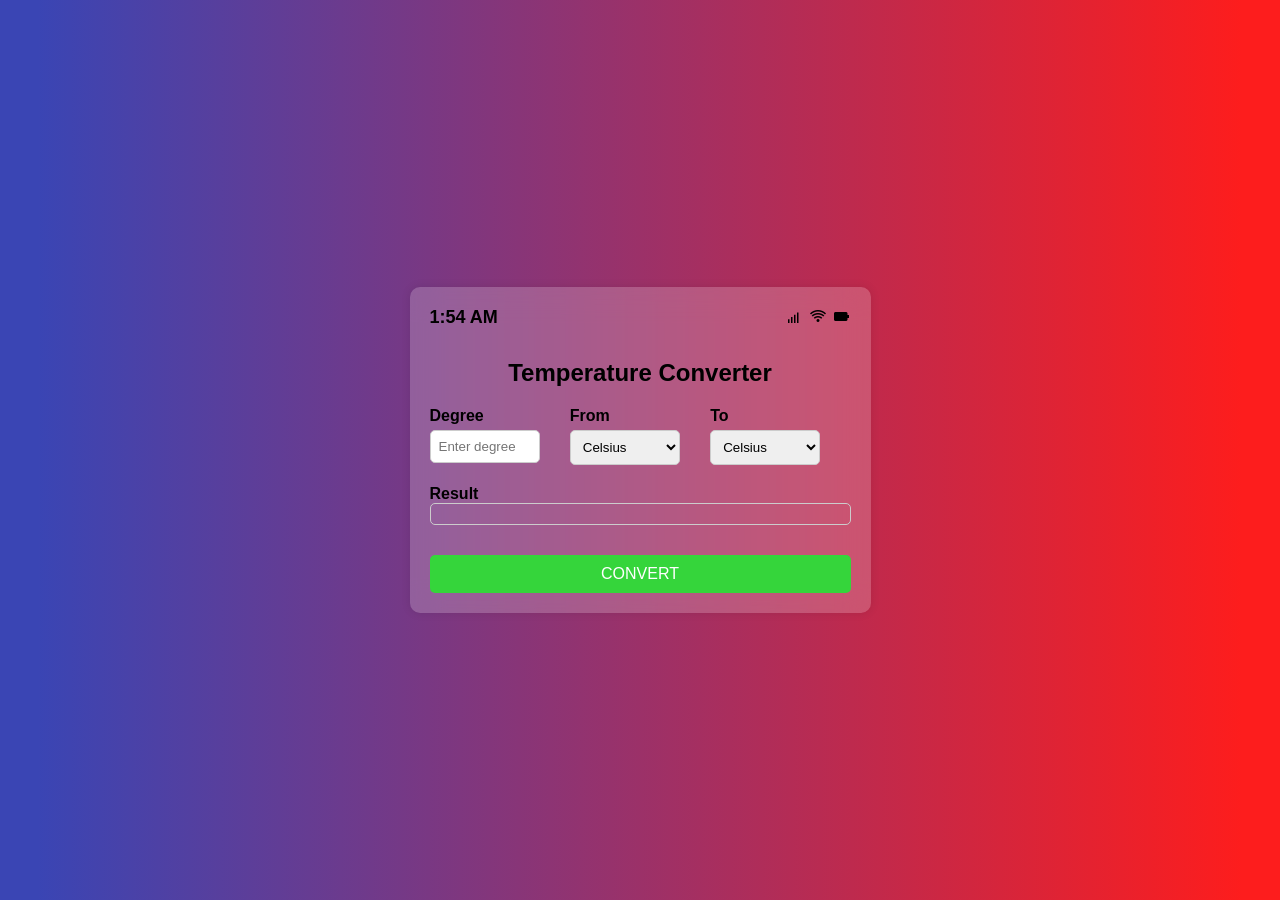
<file: Temperature Converter/index.html>
<!DOCTYPE html>
<html lang="en">
<head>
    <meta charset="UTF-8">
    <meta name="viewport" content="width=device-width, initial-scale=1.0">
    <title>Temperature Converter</title>
    <link rel="stylesheet" href="style.css">
      <!-- box icons -->
      <link rel="stylesheet"
      href="https://unpkg.com/boxicons@latest/css/boxicons.min.css">
      <!-- font awesome -->
      <link rel="stylesheet" href="https://cdnjs.cloudflare.com/ajax/libs/font-awesome/4.7.0/css/font-awesome.min.css">
</head>
<body>
    <div class="container">
        <div class="temp-converter">

              <!-- icons -->
              <div class="icons">
                <p id="clock">00:00 AM</p>
                <div>
                    <i class='bx bx-signal-4'></i>
                    <i class='bx bx-wifi' ></i>
                    <i class='bx bxs-battery' ></i>
                </div>
            </div>

            <h2 class="title">Temperature Converter</h2>
            <div class="input-container">
                <div class="field">
                    <label for="degree">Degree</label>
                    <input type="number" id="degree" placeholder="Enter degree">
                </div>
                <div class="field">
                    <label for="from">From</label>
                    <select id="from">
                        <option value="celsius">Celsius</option>
                        <option value="fahrenheit">Fahrenheit</option>
                        <option value="kelvin">Kelvin</option>
                    </select>
                </div>
                <div class="field">
                    <label for="to">To</label>
                    <select id="to">
                        <option value="celsius">Celsius</option>
                        <option value="fahrenheit">Fahrenheit</option>
                        <option value="kelvin">Kelvin</option>
                    </select>
                </div>
            </div>
            <div class="result">
                <span class="heading">Result</span>
                <div id="result"></div>
            </div>
            <button id="convertBtn">CONVERT</button>
        </div>
    </div>
    <script src="script.js"></script>
</body>
</html>
</file>
<file: Temperature Converter/style.css>
* {
    box-sizing: border-box;
    margin: 0;
    padding: 0;
}

body {
    background: rgb(58,69,180);
    background: linear-gradient(90deg, rgba(58,69,180,1) 3%, rgba(253,29,29,1) 97%);
    font-family: Arial, sans-serif;
    font-size: 1rem;
    display: flex;
    justify-content: center;
    align-items: center;
    width: 100vw;
    height: 100vh;
}

.icons {
    display: flex;
    justify-content: space-between;
    margin-bottom: 30px;
    font-size: 18px;
    font-weight: 700;
  }

.container {
    display: flex;
    justify-content: center;
    align-items: center;
    height: 100vh;
    
}

.temp-converter {
    padding: 20px;
    border-radius: 10px;
    box-shadow: 0 0 10px rgba(0, 0, 0, 0.1);

    background: rgba(255, 255, 255, 0.2);
    backdrop-filter: blur(15px);
}

.title {
    font-size: 1.5rem;
    text-align: center;
    margin-bottom: 20px;
}

.input-container {
    display: flex;
    flex-wrap: wrap;
    margin-bottom: 20px;
}

.field {
    flex: 1;
    margin-right: 10px;
}

.field label {
    display: block;
    font-weight: bold;
    margin-bottom: 5px;
}

.field select,
.field input[type="number"] {
    width: calc(100% - 20px);
    padding: 8px;
    border: 1px solid #ccc;
    border-radius: 5px;
}

.from-to {
    display: flex;
    justify-content: space-between;
}

.result {
    flex: 1;
    margin-bottom: 20px;
}

.heading {
    font-weight: bold;
    margin-bottom: 5px;
}

#result {
    padding: 10px;
    border: 1px solid #ccc;
    border-radius: 5px;
}

button {
    background-color: #35d53b;
    color: white;
    padding: 10px 0;
    border: none;
    border-radius: 5px;
    cursor: pointer;
    font-size: 1rem;
    width: 100%;
    transition: background-color 0.3s;
    margin-top: 10px;
}

button:hover {
    background-color: #67d663;
}
</file>
